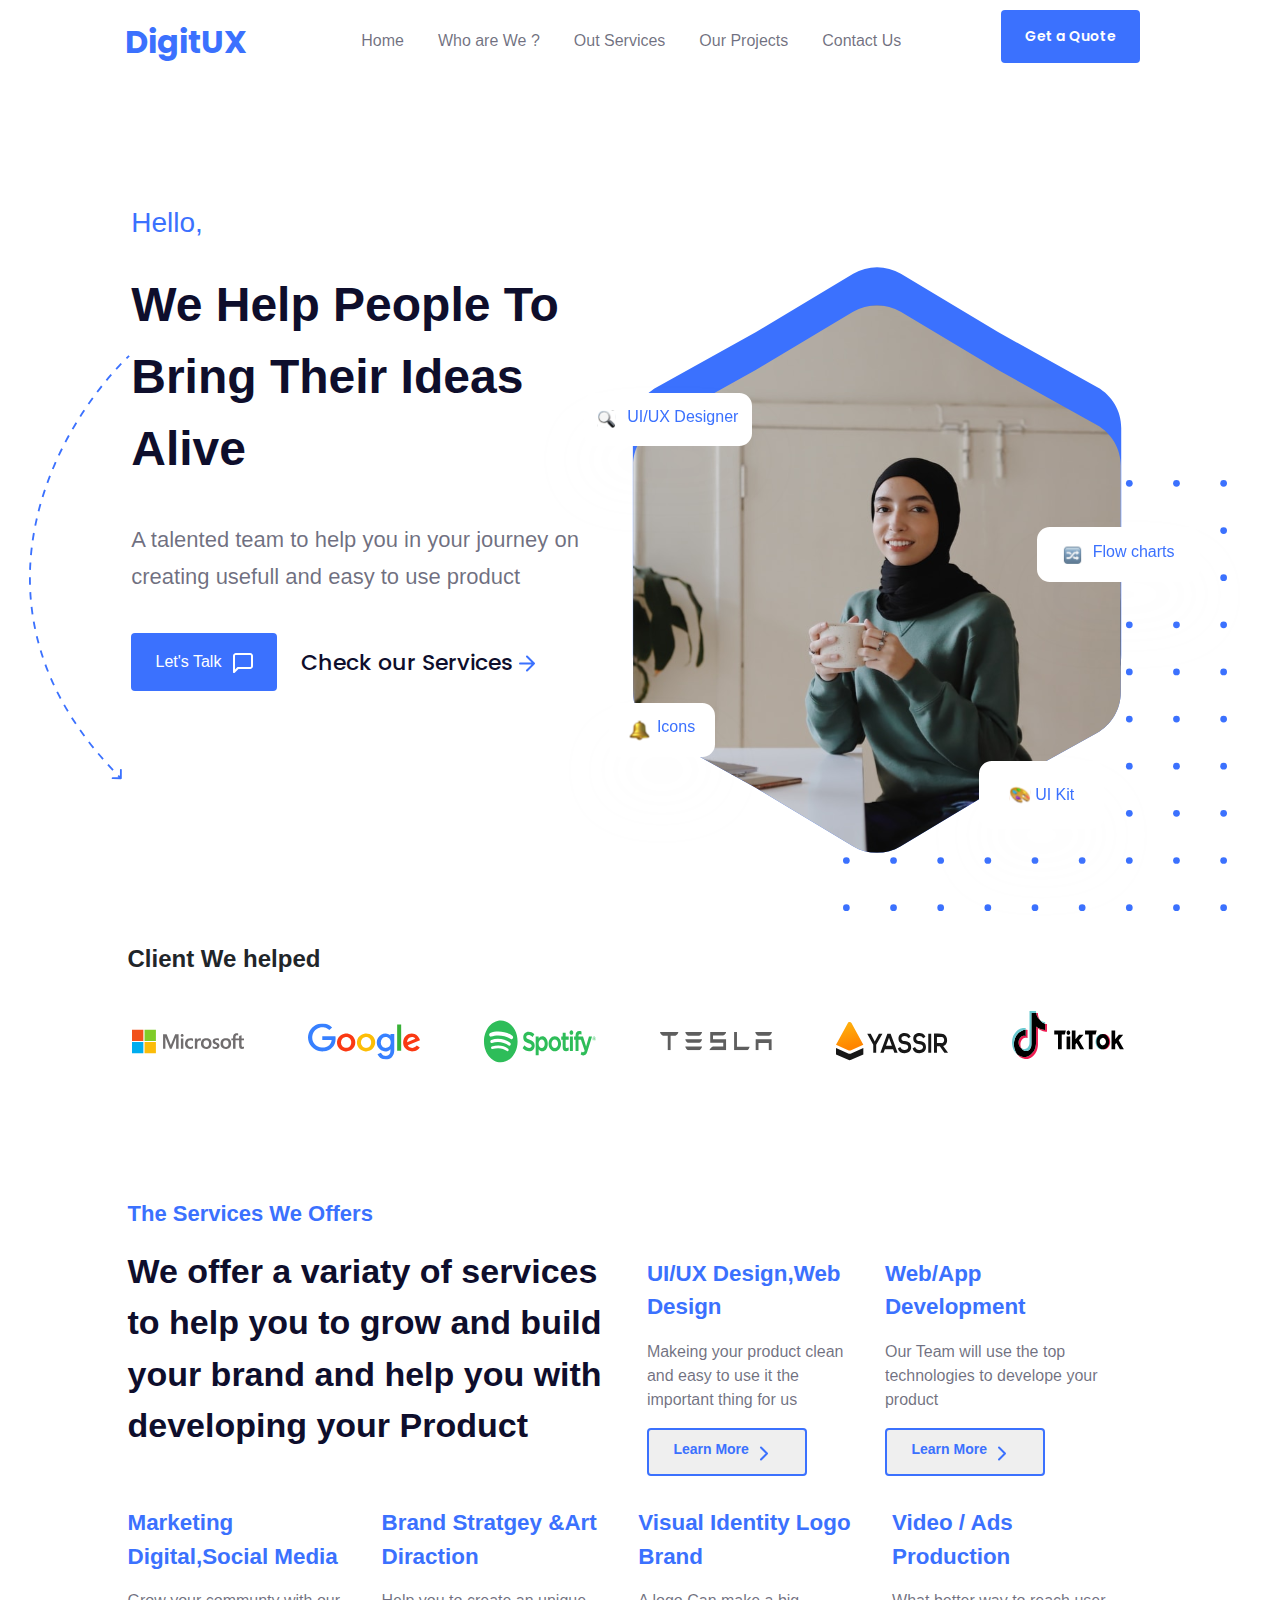
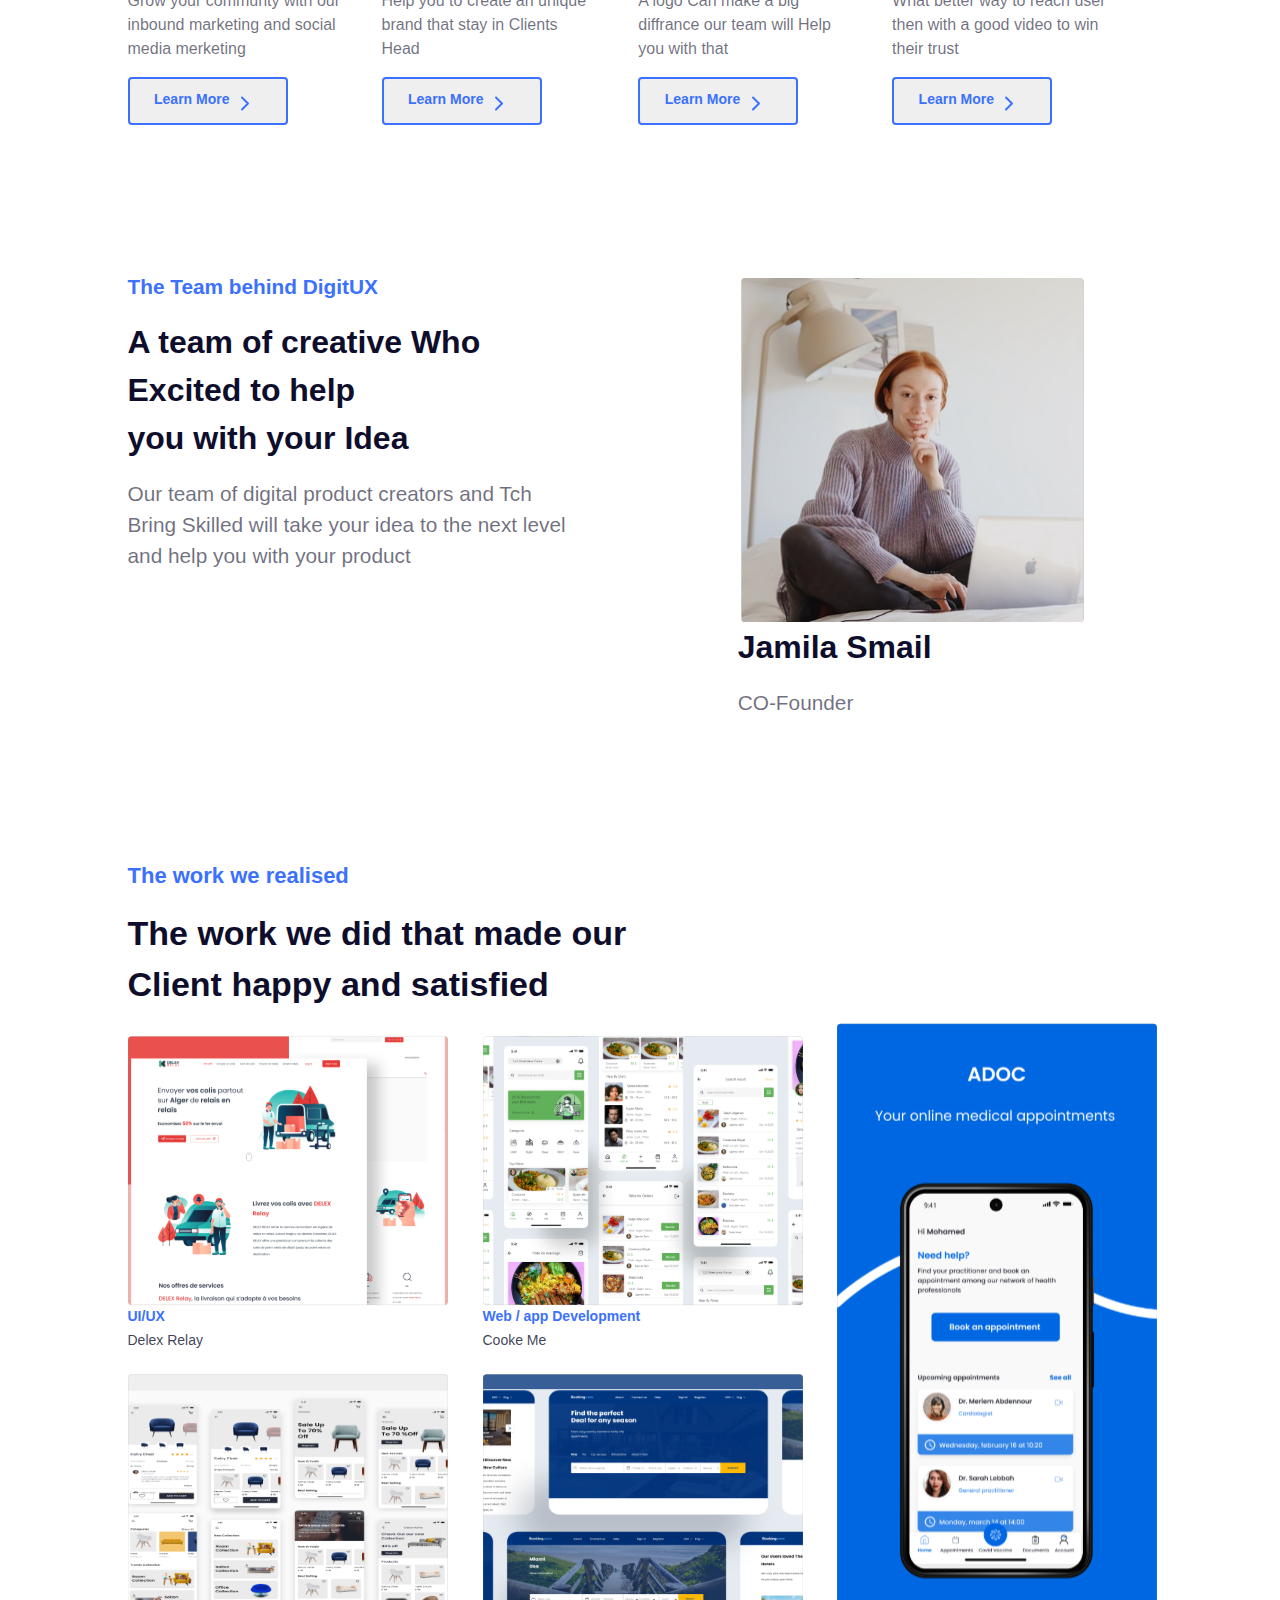
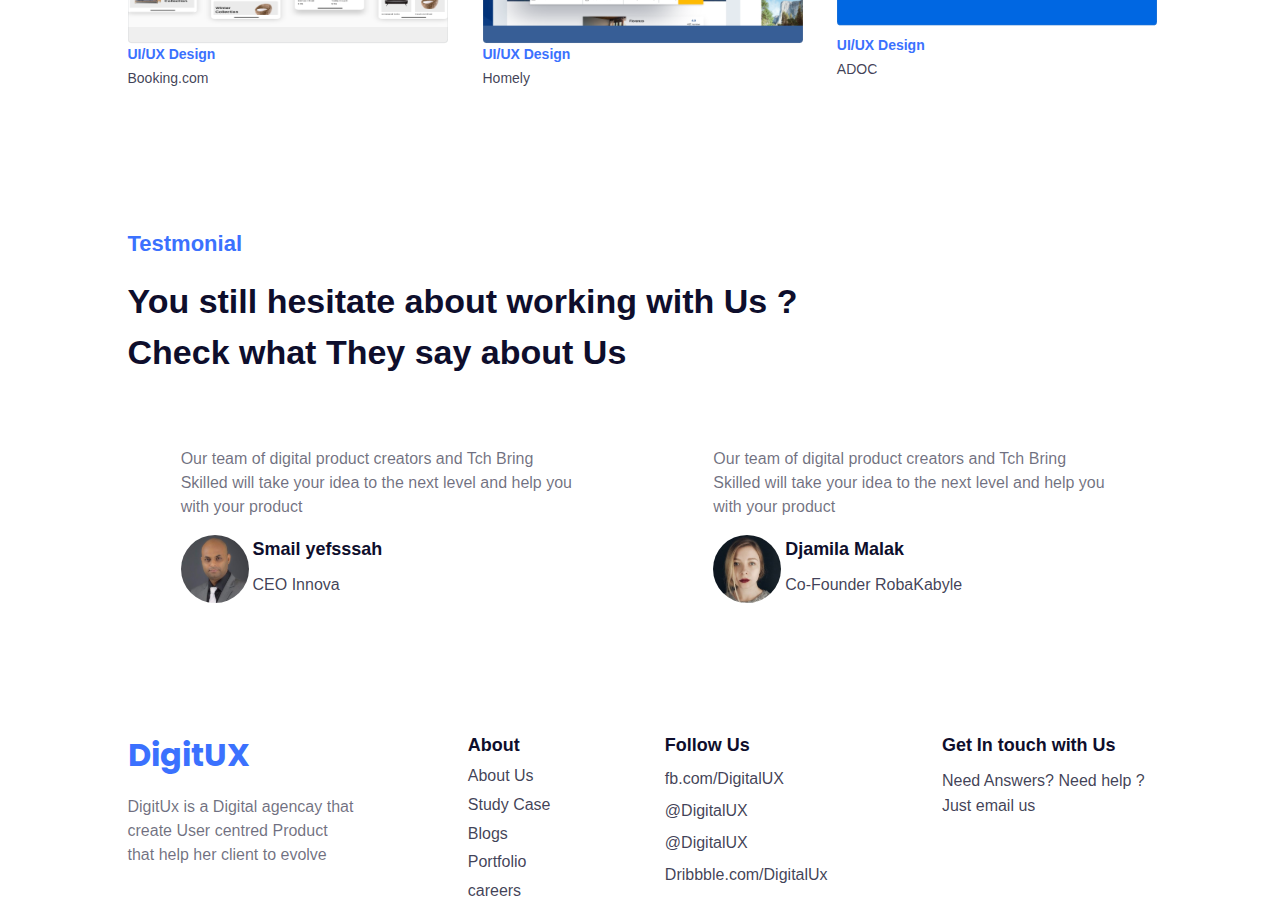
<file: index.html>
<!DOCTYPE html>
<html lang="en">
<head>
    <meta charset="UTF-8">
    <meta http-equiv="X-UA-Compatible" content="IE=edge">
    <meta name="viewport" content="width=device-width, initial-scale=1.0">
    <title>DigitUX</title>
    <link rel="preconnect" href="https://fonts.googleapis.com">
    <link rel="preconnect" href="https://fonts.gstatic.com" crossorigin>
    <link rel="preconnect" href="https://fonts.googleapis.com">
    <link rel="preconnect" href="https://fonts.gstatic.com" crossorigin>
    <link href="https://fonts.googleapis.com/css2?family=Poppins:ital,wght@0,100;0,300;0,400;1,400&display=swap" rel="stylesheet">
    <link rel="stylesheet" href="css/style.css"> 
    <link rel="stylesheet" href="https://cdn.jsdelivr.net/npm/bootstrap@4.3.1/dist/css/bootstrap.min.css" integrity="sha384-ggOyR0iXCbMQv3Xipma34MD+dH/1fQ784/j6cY/iJTQUOhcWr7x9JvoRxT2MZw1T" crossorigin="anonymous">
</head>
<body>
    <div class="container-fluid">

       
        <!-- Navigation -->
        <div class="navbar">
                <a class="Logo" href="index.html">DigitUX</a> 
                <ul class="nav-list " >
                            <li class="item"><a href="#">Home</a> </li>
                            <li class="item"><a href="whoarewe.html">Who are We ?</a></li>
                            <li class="item"><a href="#">Out Services</a></li>
                            <li class="item"><a href="#">Our Projects</a></li>
                            <li class="item"><a href="#">Contact Us</a></li>
                </ul>
                <button class="X-button">Get a Quote</button>
        </div>
            <!-- End Of Navigation -->
        <div class="hero">
                <!-- <div class="group1">
                    
                </div> -->
                <div class="hello"><h3 >Hello,</h3> </div>
                <img class="arrow" src="images/Vector 1arrowside.svg">
                
                <p class="wehelp">We Help People To<br> Bring Their Ideas<br> Alive </p>
                <p class="atalented">A talented team to help you in your journey on<br> creating usefull and easy to use product</p>
                
                 <div class="group1">
                     <button class="X-button2">Let's Talk <img class="vector" src="images/Vector.png"></button>
  
                    <h3 >Check our Services <img class="vector2" src="images/Vector (1).svg"></h3>

                    </div>
               
                <div class="group2">
                    <img class="unsplash" src="images/unsplash_BWMxkGvbd_Y.svg">
                    <img class="star2" src="images/Star 1background.svg">

                    <img class="titik" src="images/Titik-titik.svg">
                    <div >
                        <div class="box1">
                      
                         <img src="images/Vector1.svg"><p>UI/UX Designer</p>  
                        
                        </div>
                        <div class="box2">
                            <img src="images/Vector2.svg"><p>Flow charts</p>  
                        </div>
                        <div class="box3">
                            <img src="images/Vector3.svg"><p>UI Kit</p>  
                        </div>
                        <div class="box4">
                            <img src="images/Vector4.svg"><p>Icons</p>  
                        </div>
                    </div>
                    <!-- <img class="star1" src="images/Star 1.png"> -->
                </div>
                    
        </div>
       
        <!-- end of hero -->

        <!-- Client section -->
        <div class="client">
            <p >Client We helped</p>
            <div class="group212">
                <img class="clientitems" src="images/microsoft 1.svg">
                <img class="clientitems" src="images/google-2015 1.svg">

                <img class="clientitems" src="images/Vectorspotify.svg">

                <img class="clientitems" src="images/tesla-9 1.svg">

                <img class="clientitems" src="images/Group 3yassir.svg">

                <img class="clientitems" src="images/Group 7Ticktok.svg">
            </div>
        </div>
        <!-- end of hero -->

        <!-- Our services -->
        <div class="ourservices">
            <p class="heading">The Services We Offers</p>
           
            <div class="serviceflex">
                <p class="weoffer mr-4">We offer a variaty of services<br> to help you to grow and build<br> your brand and help you with<br> developing your Product</p>
                <div class="card border-0">
                    <p class="para1">UI/UX Design,Web<br> Design</p>
                    <p class="para2">Makeing your product clean <br>and easy to use it the <br>important thing for us</p>
                    <button><label>Learn More </label><img src="images/feather_chevron-right.svg"></button>
                </div>
                <div class="card border-0">
                    <p class="para1">Web/App <br>Development</p>
                    <p class="para2">Our Team will use the top  <br>technologies to develope your<br> product</p>
                    <button><label>Learn More </label><img src="images/feather_chevron-right.svg"></button>
                </div>
                <div class="card border-0">
                    <p class="para1">Marketing <br>Digital,Social Media </p>
                    <p class="para2">Grow your communty with our<br> inbound marketing and social <br>media merketing</p>
                    <button><label>Learn More </label><img src="images/feather_chevron-right.svg"></button>
                </div>
                <div class="card border-0">
                    <p class="para1">Brand Stratgey &Art <br>Diraction</p>
                    <p class="para2">Help you to create an unique <br>brand that stay in Clients <br>Head</p>
                    <button><label>Learn More </label><img src="images/feather_chevron-right.svg"></button>
                </div>
                <div class="card border-0">
                    <p class="para1">Visual Identity Logo <br>Brand</p>
                    <p class="para2">A logo Can make a big <br>diffrance our team will Help <br>you with that</p>
                    <button><label>Learn More </label><img src="images/feather_chevron-right.svg"></button>
                </div>
                
                <div class="card border-0">
                    <p class="para1">Video / Ads <br>Production</p>
                    <p class="para2">What better way to reach user <br>then with a good video to win <br>their trust</p>
                    <button><label>Learn More </label><img src="images/feather_chevron-right.svg"></button>
                </div>
            </div>
        </div>

    <!-- Our services -->
        
    <!-- our team -->
        <div class="ourteam">
                <div>
                    <p class="heading">The Team behind DigitUX</p>
                    <p>A team of creative Who <br>Excited to help <br>you with your Idea</p>
                    <p>Our team of digital product creators and Tch <br>Bring Skilled will take your idea to the next level <br>and help you with your product</p>
                </div>
                <div class="teamphoto">
                    <!-- <img class="titik2" src="images/Titik-titik.svg"> -->
                        <img src="images/Rectangle 14teambegind.svg">
                        <p>Jamila Smail</p>
                        <p>CO-Founder</p>
                       
                </div>
                
        </div>
        <!-- our team end -->

        <!-- Our Works -->
        <div class="ourworks">
            <p class="heading">The work we realised</p>
            <p class="weoffer">The work we did that made our <br>Client happy and satisfied</p>
           <div  class="ourworkitem">
             
                <div class="item1">
                    <img class="workimage" src="images/Rectangle 16ui ux.svg">
                    <p class="workheading">UI/UX </p>
                    <p class="worktext">Delex Relay</p>
                </div>
                <div>
                    <img class="workimage" src="images/Rectangle 17webapp.svg">
                    <p class="workheading">Web / app Development</p>
                    <p class="worktext">Cooke Me</p>
                </div>
                
                <div>
                    <img class="workimage" src="images/ux desgin4.svg">
                    <p class="workheading">UI/UX Design</p>
                    <p class="worktext">Booking.com</p>
                </div>
                <div>
                    <img class="workimage" src="images/Rectangle 19ui.ux design 3.svg">
                    <p class="workheading">UI/UX Design</p>
                    <p class="worktext">Homely</p>
                </div>
                
              </div> 
                <div class="item2">
                    <img class="workimage2" src="images/Rectangle 18uiuxdesgin.svg">
                    <p class="workheading">UI/UX Design</p>
                    <p class="worktext" >ADOC</p>
                </div>
        </div>
          <!-- Our Works end -->
          <!-- Our Testimoniel  -->

        <div class="testmonial">
            <p class="heading">Testmonial</p>
            <p class="weoffer">You still hesitate about working with Us ? <br>Check what They say about Us</p>
            <div class="founder">
             <div>
                <p class="para2">Our team of digital product creators and Tch Bring <br>Skilled will take your idea to the next level and help you <br>with your product</p>
                <img src="images/Ellipse 3ceo.svg">
                <p class="name">Smail yefsssah</p>
                <p class="position">CEO Innova</p>
             </div>
             <div>
                <p class="para2">Our team of digital product creators and Tch Bring <br>Skilled will take your idea to the next level and help you <br>with your product</p>
                <img  src="images/Ellipse 3cofounder.svg">
                <p class="name">Djamila Malak</p>
                <p class="position">Co-Founder RobaKabyle</p>
             </div>
           </div>
        </div>

            <!-- Our Testimoniel end  -->
            <!-- Footer start -->

        <div class="footer">
            <div>
                <a class="Logo" href="index.html">DigitUX</a> 
                <p class="para2 pt-3">DigitUx is a Digital agencay that <br>create User centred Product <br>that help her client to evolve</p>
            </div>
            <div>
                <ul class="listitemfooter">
                    <li class="name">About</li>
                    <li class="position2">About Us</li>
                    <li class="position2">Study Case
                    </li>
                    <li class="position2">Blogs
                    </li>
                    <li class="position2">Portfolio
                    </li>
                    <li class="position2">careers</li>
                </ul>
            </div>
            <div>
                <ul>
                    <li class="name">Follow Us</li>
                    <li class="position2">fb.com/DigitalUX</li>
                    <li class="position2">@DigitalUX</li>
                    <li class="position2">@DigitalUX</li>
                    <li class="position2">Dribbble.com/DigitalUx</li>
                    
                </ul>
            </div>
            <div>
                <ul>
                    <li class="name">Get In touch with Us</li>
                    <li class="position2">Need Answers? Need help ? <br>Just email us </li>
                    <li></li>
                    
                </ul>
            </div>
        </div>    
         <!-- Footer end -->
    </div>

    <script src="https://code.jquery.com/jquery-3.3.1.slim.min.js" integrity="sha384-q8i/X+965DzO0rT7abK41JStQIAqVgRVzpbzo5smXKp4YfRvH+8abtTE1Pi6jizo" crossorigin="anonymous"></script>
    <script src="https://cdn.jsdelivr.net/npm/popper.js@1.14.7/dist/umd/popper.min.js" integrity="sha384-UO2eT0CpHqdSJQ6hJty5KVphtPhzWj9WO1clHTMGa3JDZwrnQq4sF86dIHNDz0W1" crossorigin="anonymous"></script>
    <script src="https://cdn.jsdelivr.net/npm/bootstrap@4.3.1/dist/js/bootstrap.min.js" integrity="sha384-JjSmVgyd0p3pXB1rRibZUAYoIIy6OrQ6VrjIEaFf/nJGzIxFDsf4x0xIM+B07jRM" crossorigin="anonymous"></script>
    
</body>
</html>
</file>
<file: css/style.css>
:root{
    --primary-color:#3B71FE;
    --boxText-color:#FFFFFF;
    --largeText-color: #0E0E2C;
    --text-color: rgba(14, 14, 44, 0.6);

    /* sizing */
    --primary-size:2rem;
    --boxText-size:0.875rem;
    --navText-size:1rem;
    --LargeText-size:2.5rem;
    --text-size:1.375rem;
    
    --heading-weight:600;

}

.heading{
    font-weight: var(--heading-weight);
    font-style: normal;
    font-size: var(--text-size);
    color: var(--primary-color);
    
}

body
{
    margin: 0;
    padding: 0;
    box-sizing: border-box;
}
.container{

    width: 100%;
    background: #FFFFFF;
    font-family: 'Poppins';
}
ul {
	list-style: none;
}
.navbar{
            width: 85%;
            height: 20%;
            margin-left: 7.5%;
            padding-top: 0.063rem;
        }
        .Logo{
            /* padding-left: 1%; */
            padding-top: 0.1em;
            font-family: 'Poppins';
            font-style: normal;
            font-weight: bold;
            font-size: var(--primary-size);
            text-decoration: none;
            color: var(--primary-color);
        }
        .nav-list{
            display: flex;
            flex-direction: row;
            align-items: flex-start;
            padding-top: 1.1em;
            gap: 6%;
            
           
            position: absolute;
            left: 20%;
            right: 23%;
            
        }
        
        .item a{
            color: var(--text-color);
            font-size: var(--navText-size);
            text-decoration: none;
            
        }
        .item a:hover{
            color:var(--largeText-color);
        }
        .X-button{
           
           margin-right: 1.5%;
           margin-top: .2%;
            margin-bottom: 1%;
            padding: 1rem 1.5rem;
          
            background: #3B71FE;
            border-radius: 4px;
            border: 0px solid;
            


            font-family: 'Poppins';
            font-style: normal;
            font-weight: 600;
            font-size:var(--boxText-size);
            
            cursor: pointer;

            color:var(--boxText-color);


        }
        /* navigation end */
        /* Hero section */
    .hero{
           width: 85%;
           margin-top: 10%;
           margin-left: 7.6%;
       
       
        } 
            .hello{
                padding-left: 2%;
                
                font-style: normal;
                font-weight: 700;
                font-size: 1.3rem;
             
                color: #3B71FE;
             
            }
            .arrow{
                position: absolute;
                width: 6.3rem;
                height: 27rem;
                left: 2.3%;
                top: 39%;


            }
             .wehelp{
                
                padding-top: 2%;
                padding-left: 2%;
                font-style: normal;
                font-weight: 700;
                font-size: 3rem;
                color: #0E0E2C;
            }
            .atalented
            {
                padding: 2%;
             
                font-style: normal;
                font-weight: 400;
                font-size: 1.375rem;
                line-height: 2.3rem;
                
                color: rgba(14, 14, 44, 0.6);
            } 
            .group1{
                display: flex;
                justify-content: space-between;
                gap: 3%;
                width: 40%;
            }
            .X-button2{
                padding: 4% 4% ;
                margin-left: 5%;
                gap: 0.5rem;
                width: 9.1rem;
                background: #3B71FE;
                border-radius: 4px;
                border-color:  #3B71FE;
                color: #FFFFFF;
                border: 0px solid;
                cursor: pointer;
            }
            .vector{
               padding-left: 6%;  
            }
            
            .group1 h3{
                padding-top: 3%;
                font-family: 'Poppins';
                font-style: normal;
                font-weight: 500;
                font-size: 22px;
                line-height: 33px;

                color: #0E0E2C;

            }
            .vector2{
                
               
            }
            .group2{
                position: absolute;
                left: 50%;
                top: 29%;
                right: 1%; 

            }
           
             .box1{
                margin-top: 21%;
                margin-left: -9%;
                width: 10.5rem;
                height: 3.3rem;
                gap: 7%;
                display: flex;
                justify-content: center;
                align-items: center;
                background: #FFFFFF;
                border: 2px solid white;
                border-radius: .8rem;
                filter: drop-shadow(0px 40px 30px rgba(234, 234, 241, 0.04));
              
                
            }
                .box1 p{
                    padding-top: 7%;
                    font-weight: 500;
                    font-size: 16px;
                    line-height: 24px;

                    color: #3B71FE;

                }

                .box2{
                    margin-top:13%;
                    margin-left: 63.3%;
                    width: 26%;
                    
                    gap: 7%;
                    display: flex;
                    justify-content: center;
                    align-items: center;
                    background: #FFFFFF;
                    border: 2px solid white;
                    border-radius: .8rem;
                    filter: drop-shadow(0px 40px 30px rgba(234, 234, 241, 0.04));
                  
                    
                }
                    .box2 p{
                        padding-top: 7%;
                        font-weight: 500;
                        font-size: 16px;
                        line-height: 24px;
    
                        color: #3B71FE;
    
                    }
                    .box3{
                        margin-top: 28.5%;
                        margin-left: 54%;
                        /* width: auto;
                        height: auto; */
                        padding: .2rem;
                        width: 20%;
                    
                        display: flex;
                        justify-content: center;
                        gap: 4%;
                        align-items: center;
                        background: #FFFFFF;
                        border: 2px solid white;
                        border-radius: .8rem;
                        filter: drop-shadow(0px 40px 30px rgba(234, 234, 241, 0.04));
                      
                        
                    }
                        .box3 p{
                            padding-top: 15%;
                            font-weight: 500;
                            font-size: 16px;
                            line-height: 24px;
        
                            color: #3B71FE;
        
                        }
                        .box4{
                            margin-top: -20%;
                            margin-left: -5%;
                            width: 17%;
                         
                            gap: 7%;
                            display: flex;
                            justify-content: center;
                            align-items: center;
                            background: #FFFFFF;
                            border: 2px solid white;
                            border-radius: .8rem;
                            filter: drop-shadow(0px 40px 30px rgba(234, 234, 241, 0.04));
                          
                            
                        }
                            .box4 p{
                                padding-top: 10%;
                                font-weight: 500;
                                font-size: 16px;
                                line-height: 24px;
            
                                color: #3B71FE;
            
                            }

            /* .box2{
                padding-top: 10%;
                gap: 7%;
               
                background: #FFFFFF;
                border-radius: 13%;
                filter: drop-shadow(0px 40px 30px rgba(234, 234, 241, 0.04));
            }
            .box3{
              
                
                top: 70.3%;
                left: 70%;
                width: 30%;
                gap: 7%;
                
               
                background: #FFFFFF;
                border-radius: 13%;
                filter: drop-shadow(0px 40px 30px rgba(234, 234, 241, 0.04));
            }
            .box4{
                
                top: 70.3%;
                width: 30%;
                gap: 7%;
                margin-left: -4%;
               
                background: #FFFFFF;
                border-radius: 13%;
                filter: drop-shadow(0px 40px 30px rgba(234, 234, 241, 0.04));
            } */
            
            .unsplash{
                position: absolute;
                z-index: -1;
                padding-top: 7%;
                width: 32rem;
                height: 37rem;
                /* right: 16%; */
                left:-3%
            }
            .star2
            {
                position: absolute;
                z-index: -2;
                padding-top: 1%;
                width: 31rem;
                height: 34.7rem;
                /* right: 16%; */
                left:-1.7%
            }

            .titik{
                width: 26rem;
                position: absolute;
                z-index:-2;
                /* left: 10%; */
               
                left: 32.4%;
                top:5%;
                
                padding-top: 31%;
              
            }
            .star1{
                position: absolute;
                width: 525.79px;
                height: 607.13px;
                left: 735.16px;
                top: 144px;

                /* main */

                background: #3B71FE;
                border-radius: 50px;
            }
        
            /* client */
          
            .client{
                width: 90%;
                margin-top: 20%;
                margin-left:9% ;
                font-style: normal;
                font-weight: 700;
                font-size: 1.5rem;
            }
            
                .group212{
                    padding-top: 1.6%;
                    padding-left: .4%;
                
                    display: flex;
                    
                    flex-wrap: wrap;
                    gap: 5.7%;
                }
                .clientitems{
                width: 10%;
                }

            /* Services */

            .ourservices{
                padding-left: 9%;
                padding-top: 10%;
                width: 90%;
                
            }
            .TheServices
            {
                font-style: normal;
                font-weight: 600;
                font-size: 1.3rem;
             
                color: #3B71FE;
            }
            .serviceflex{
                display: flex;
                flex-wrap: wrap;
                flex-direction: row;
                gap: 2.1%;
                justify-content:flex-start;
               
            }
            .weoffer{
                
                font-weight: 700;
                font-size: 2.125rem;
                line-height: 3.188rem;
                
                color: #0E0E2C;
                
            }
            .card{
                margin: 1% 2% 2% 0%;
                /* padding-left :1%; */
            }
            .para1{
               
                font-style: normal;
                font-weight: 700;
                font-size: 1.4rem;
                color: #3B71FE;
            }
            .para2{
                font-style: normal;
                font-weight: 400;
                font-size: 1rem;
                line-height: 1.5rem;
              

                color: rgba(14, 14, 44, 0.6);
            }
            .card button{
                box-sizing: border-box;
                display: flex;
                flex-direction: row;
                justify-content: center;
                align-items: center;
                padding-top: 2%;
                padding-left: 0%;
                gap: 1%;

                width: 10rem;
                height: 3rem;

                border: 2px solid #3B71FE;
                border-radius: 4px;

            }
            .card button label{
                width: 79px;
                height: 21px;
                font-style: normal;
                font-weight: 600;
                font-size: 14px;
                line-height: 21px;
                color: #3B71FE;
            }
     /* Our team */
            .ourteam
            {
                padding-left: 9%;
                padding-top: 10%;
                width: 90%;
                gap: 17%;
                display: flex;
            }
            .ourteam div :nth-child(1){
                color: #3B71FE;
                font-size: 1.3rem;
                font-style:normal;
                font-weight: 600;
            }
            .ourteam div :nth-child(2)
            {
                color: #0E0E2C;
                font-size: 2rem;
                font-style: normal;
                font-style: normal;
                font-weight: 700;
            }
            .ourteam div :nth-child(3)
            {
                color: rgba(14, 14, 44, 0.6);
                font-size: 1.3rem;
                font-style: normal;
               
                font-weight: 400;
            }
            .teamphoto img{
                width: 21.8rem;
                height: 22rem;
                padding-top: 2%;    
                }
            /* .titik2{
                width: 16.68rem;
                height: 16.68rem;
                position: relative;
                z-index:-1;
              
              
            } */
            
            .teamphoto:nth-child(2) {
              
                font-style: normal;
                font-weight: 700;
                font-size: 1.3rem;
                

            }
            .teamphoto:nth-child(3) {
                font-style: normal;
                font-weight: 400;
                font-size: 1.125rem;
            }
        /* our works */
        .ourworks{
            width: 70%;
            margin-top: 10%;
            margin-left: 9%;
        }
       
        .ourworkitem{
            width: 80%;
            display: flex;
            flex-direction: row;
            flex-wrap: wrap;
            gap:5%;
        }
        
       .workheading
        {
            font-style: normal;
            font-weight: 700;
            font-size: 0.875rem;
            color: #3B71FE;
            line-height: 1%;

        }
        .worktext{
        
            font-style: normal;
            font-weight: 400;
            font-size: 0.875rem;
            color: rgba(14, 14, 44, 0.8);
            line-height: 1rem;
        }
        .item2{
            position: absolute;
            top:162.8rem;
            left: 52.3rem;
        }
      
        .workimage{
            width: 20rem;
            height: 18.125rem;
        }
        .workimage2{
            width: 20rem;
            height: 40rem;
        }
          /* out works end */
          /* testimoniel */

        .testmonial{
            width: 85%;
            margin-top: 10%;
            margin-left: 9%;
        }
        .founder{
            display: flex;
            flex-direction: row;
            gap:14%;
            padding-top: 5%;
            padding-left: 5%;
        }
        .founder div img{
            float: left;
            padding-right: 1%;

        }
        .name{
            font-weight: 600;
            font-size: 1.123rem;
            line-height: 1.8rem;

            /* identical to box height */
            
            
            /* text */
            
            color: #0E0E2C;
        }
        .position{
            font-weight: 500;
            font-size: 1rem;
            line-height: .6rem;
            color: rgba(14, 14, 44, 0.8);

        }

         /* testimoniel */
        /* Footer */
       .footerfullwidth{
        width: 100%;
        background: rgba(160, 164, 171, 0.1);
       }
        .footer{
            width: 85%;
            margin-top: 10%;
            margin-left: 9%;
            
            display: flex;
            flex-direction: row;
            gap: 7%;
        }  
        .position2{

            font-weight: 500;
            font-size: 1rem;;
            line-height: 1.6rem;
            padding-top: 4%;
            color: rgba(14, 14, 44, 0.8);

        }
        .listitemfooter{
            line-height: 1.6rem;
            

        }
           /* Footer */
</file>
